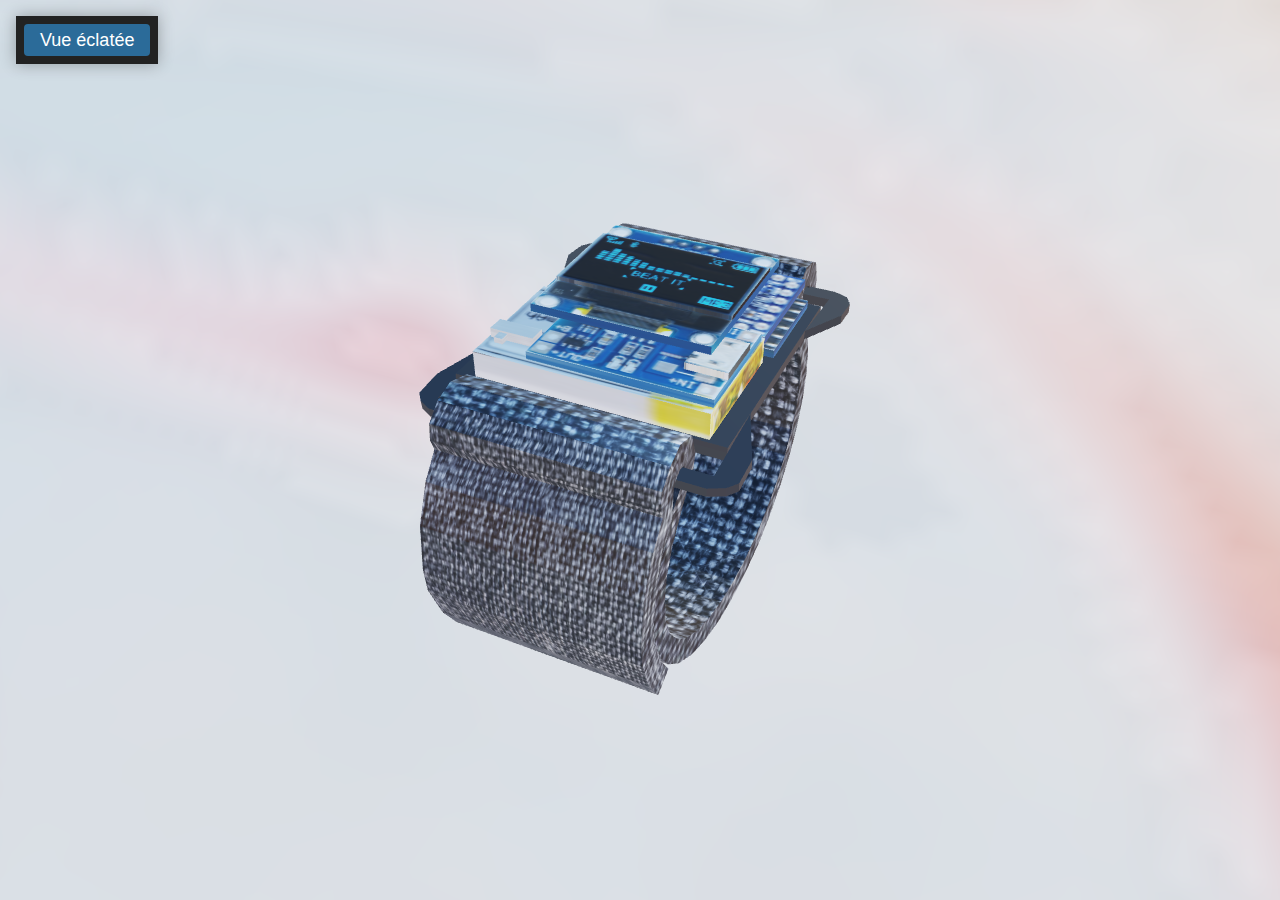
<file: 3d/index.html>
<!doctype html>
<html>
<head>
    <meta name='viewport' content='width=device-width, initial-scale=1, maximum-scale=1, minimum-scale=1, user-scalable=no, viewport-fit=cover' />
    <meta charset='utf-8'>
    <link rel="stylesheet" type="text/css" href="styles.css">
    <link rel="manifest" href="manifest.json">
    <style></style>
    <title>montre</title>
    <script src="playcanvas-stable.min.js"></script>
    <script src="__settings__.js"></script>
</head>
<body>
    <script src="__modules__.js"></script>
    <script src="__start__.js"></script>
    <script src="__loading__.js"></script>
</body>
</html>
</file>
<file: 3d/styles.css>
html {
    height: 100%;
    width: 100%;
    background-color: #1d292c;
}
body {
    margin: 0;
    max-height: 100%;
    height: 100%;
    overflow: hidden;
    background-color: #1d292c;
    font-family: Helvetica, arial, sans-serif;
    position: relative;
    width: 100%;

    -webkit-tap-highlight-color: transparent;
}

#application-canvas {
    display: block;
    position: absolute;
    top: 0;
    left: 0;
    right: 0;
    bottom: 0;
}
#application-canvas.fill-mode-NONE {
    margin: auto;
}
#application-canvas.fill-mode-KEEP_ASPECT {
    width: 100%;
    height: auto;
    margin: 0;
}
#application-canvas.fill-mode-FILL_WINDOW {
    width: 100%;
    height: 100%;
    margin: 0;
}

canvas:focus {
    outline: none;
}
</file>
